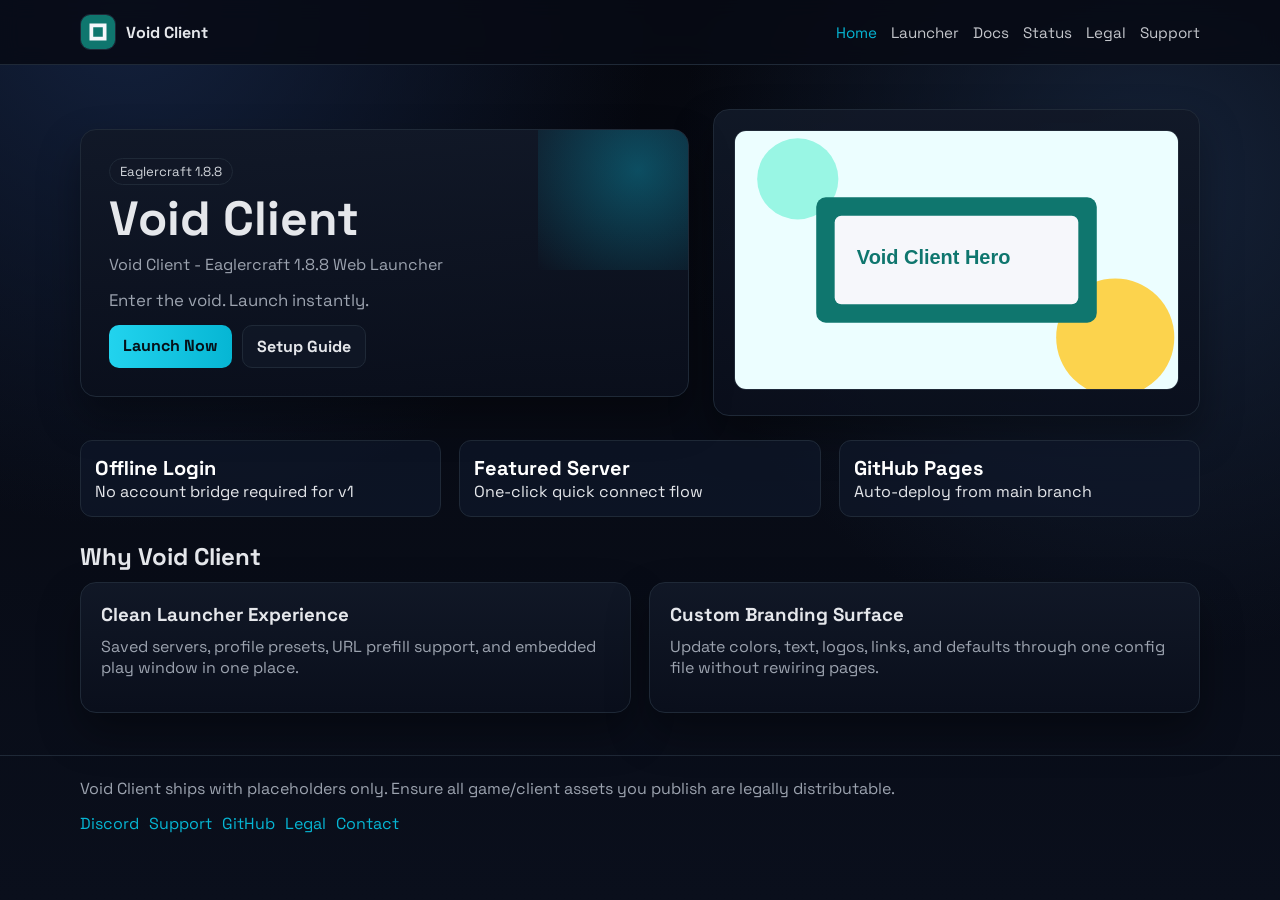
<file: index.html>
<!doctype html>
<html lang="en">
<head>
  <meta charset="UTF-8">
  <meta name="viewport" content="width=device-width, initial-scale=1.0">
  <meta name="description" content="Void Client - custom Eaglercraft 1.8.8 web launcher.">
  <link rel="manifest" href="manifest.webmanifest">
  <title>Void Client</title>
  <link rel="preconnect" href="https://fonts.googleapis.com">
  <link rel="preconnect" href="https://fonts.gstatic.com" crossorigin>
  <link href="https://fonts.googleapis.com/css2?family=Space+Grotesk:wght@400;500;700&display=swap" rel="stylesheet">
  <link rel="stylesheet" href="css/styles.css">
</head>
<body data-nav="home" data-page-title="Home">
  <header></header>
  <main class="container">
    <section class="hero">
      <article class="hero-card glow">
        <span class="pill">Eaglercraft 1.8.8</span>
        <h1 class="hero-title" id="hero-brand-name">Void Client</h1>
        <p id="brand-subtitle"></p>
        <p class="hero-copy" id="brand-tagline"></p>
        <div class="actions">
          <a class="button primary" href="launcher.html">Launch Now</a>
          <a class="button secondary" href="docs.html">Setup Guide</a>
        </div>
      </article>
      <article class="card">
        <img id="hero-image" src="" alt="" style="width:100%;border-radius:12px;border:1px solid var(--border);">
      </article>
    </section>

    <section class="grid-3">
      <article class="kpi"><strong>Offline Login</strong><span>No account bridge required for v1</span></article>
      <article class="kpi"><strong>Featured Server</strong><span>One-click quick connect flow</span></article>
      <article class="kpi"><strong>GitHub Pages</strong><span>Auto-deploy from main branch</span></article>
    </section>

    <h2 class="section-title">Why Void Client</h2>
    <section class="grid-2">
      <article class="card">
        <h3>Clean Launcher Experience</h3>
        <p>Saved servers, profile presets, URL prefill support, and embedded play window in one place.</p>
      </article>
      <article class="card">
        <h3>Custom Branding Surface</h3>
        <p>Update colors, text, logos, links, and defaults through one config file without rewiring pages.</p>
      </article>
    </section>
  </main>
  <footer></footer>

  <script src="site-config.js"></script>
  <script src="js/common.js"></script>
  <script>
    AppCommon.init();
    document.getElementById("hero-brand-name").textContent = SITE_CONFIG.brand.name;
    document.getElementById("brand-tagline").textContent = SITE_CONFIG.brand.tagline;
  </script>
</body>
</html>
</file>
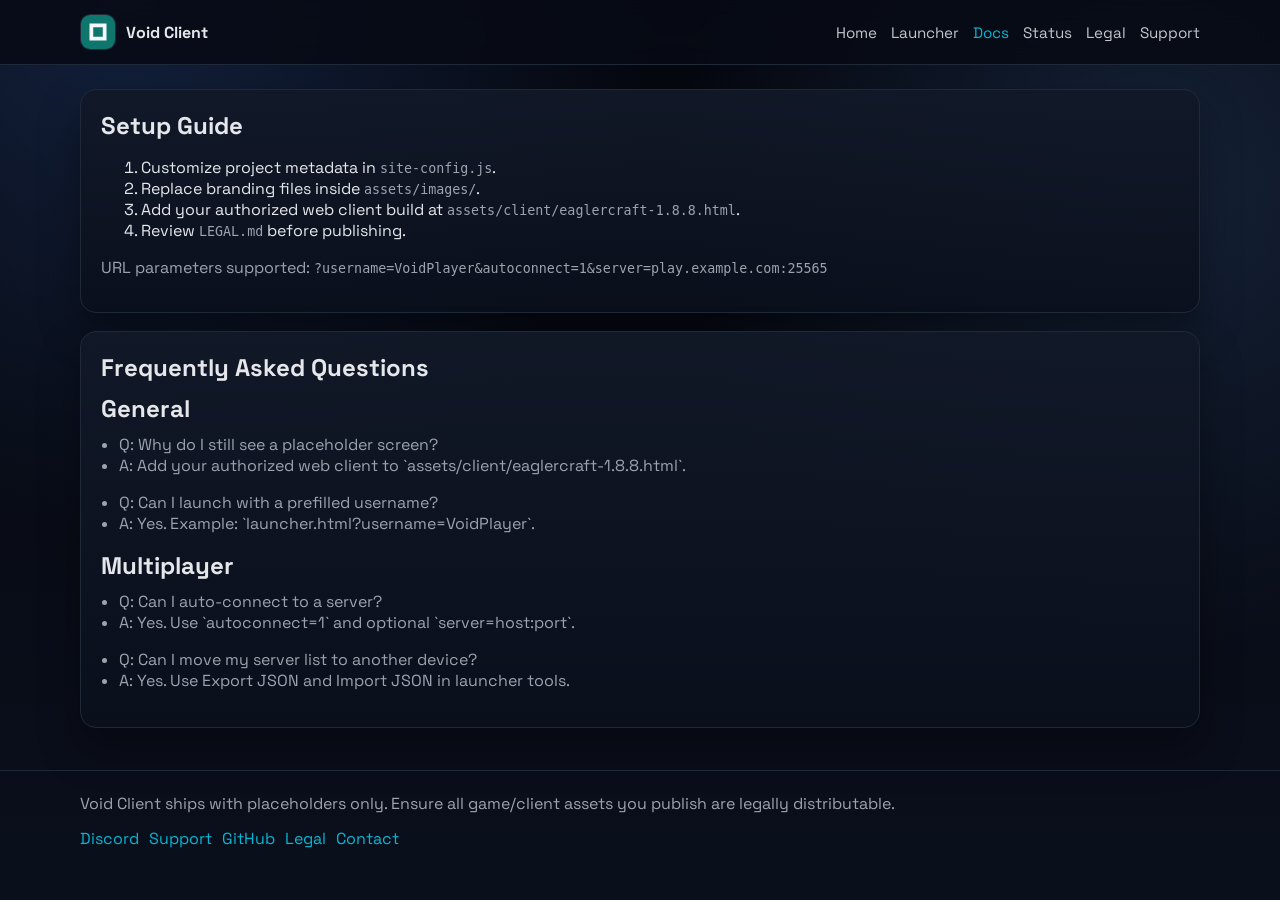
<file: docs.html>
<!doctype html>
<html lang="en">
<head>
  <meta charset="UTF-8">
  <meta name="viewport" content="width=device-width, initial-scale=1.0">
  <meta name="description" content="Void Client setup docs and FAQ.">
  <title>Void Client | Docs</title>
  <link rel="preconnect" href="https://fonts.googleapis.com">
  <link rel="preconnect" href="https://fonts.gstatic.com" crossorigin>
  <link href="https://fonts.googleapis.com/css2?family=Space+Grotesk:wght@400;500;700&display=swap" rel="stylesheet">
  <link rel="stylesheet" href="css/styles.css">
</head>
<body data-nav="docs" data-page-title="Docs">
  <header></header>

  <main class="container" style="padding-top:24px;">
    <article class="card">
      <h1>Setup Guide</h1>
      <ol>
        <li>Customize project metadata in <small class="mono">site-config.js</small>.</li>
        <li>Replace branding files inside <small class="mono">assets/images/</small>.</li>
        <li>Add your authorized web client build at <small class="mono">assets/client/eaglercraft-1.8.8.html</small>.</li>
        <li>Review <small class="mono">LEGAL.md</small> before publishing.</li>
      </ol>
      <p>URL parameters supported: <small class="mono">?username=VoidPlayer&autoconnect=1&server=play.example.com:25565</small></p>
    </article>

    <article class="card" style="margin-top:18px;">
      <h2>Frequently Asked Questions</h2>
      <div id="faq-content"></div>
    </article>
  </main>

  <footer></footer>

  <script src="site-config.js"></script>
  <script src="js/common.js"></script>
  <script>
    AppCommon.init();
    AppCommon.fillMarkdownFile("faq-content", "content/faq.md");
  </script>
</body>
</html>
</file>
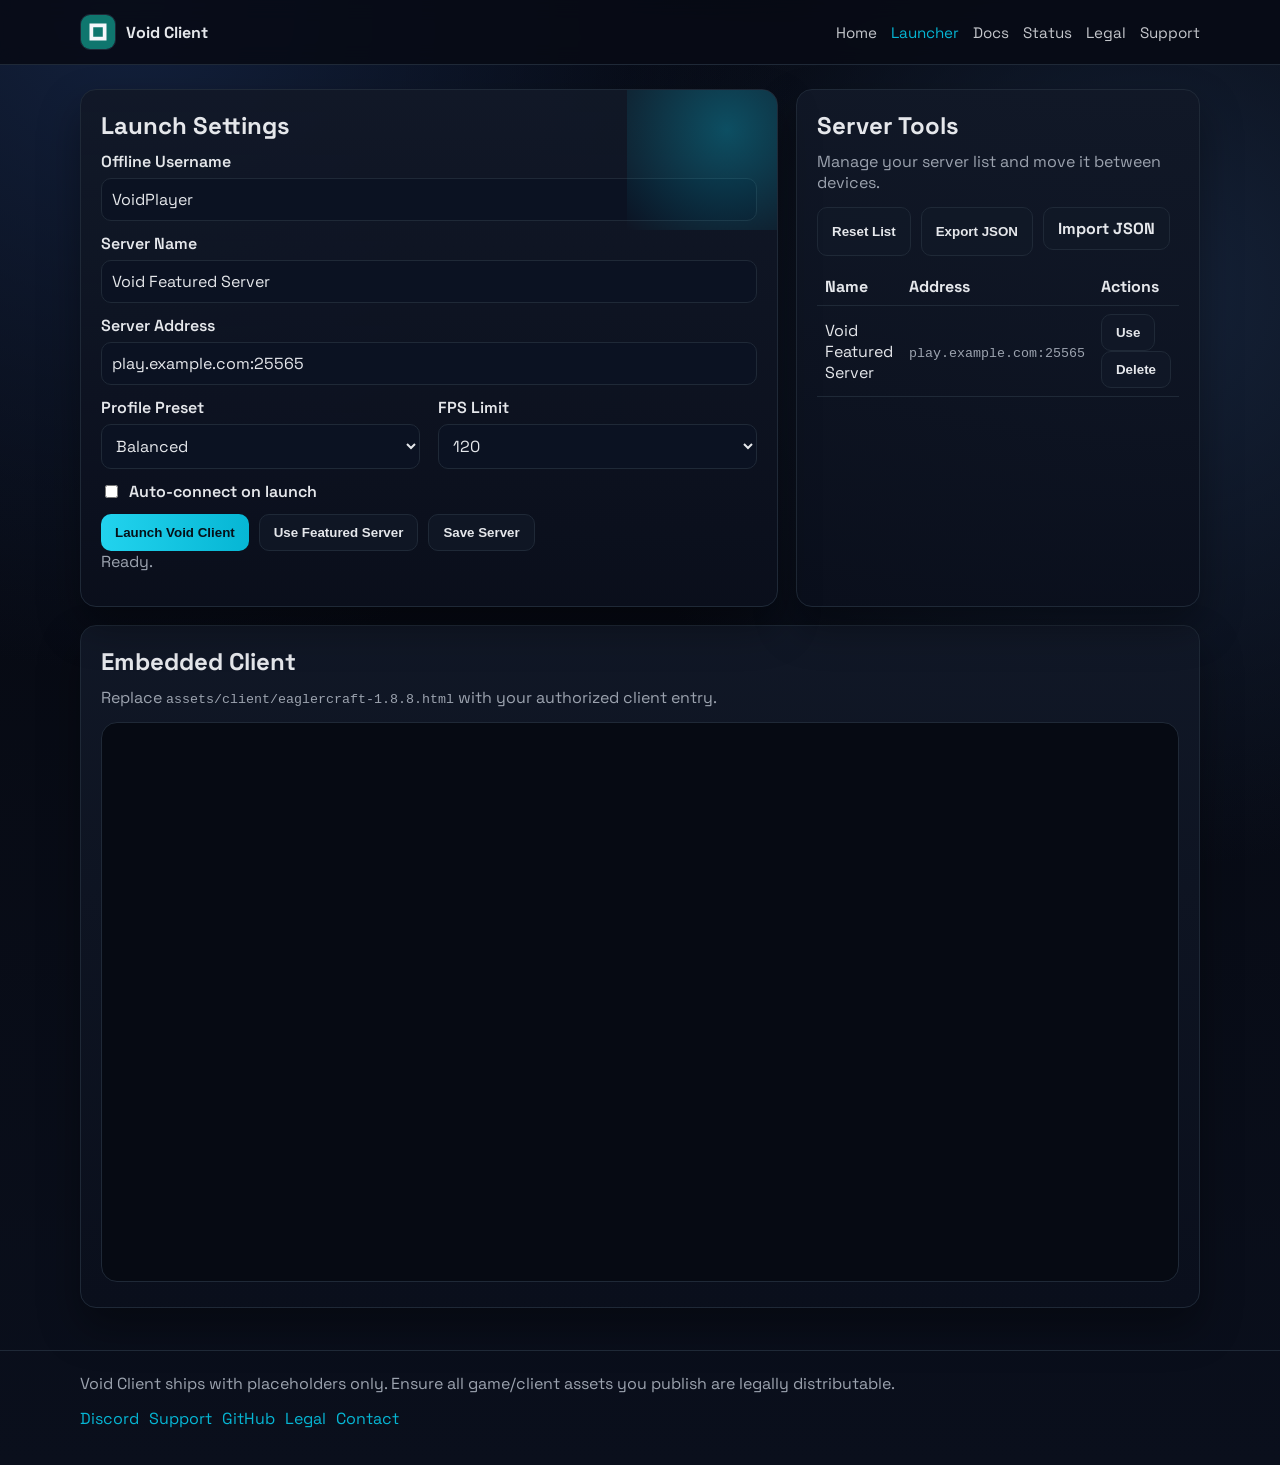
<file: launcher.html>
<!doctype html>
<html lang="en">
<head>
  <meta charset="UTF-8">
  <meta name="viewport" content="width=device-width, initial-scale=1.0">
  <meta name="description" content="Launch Void Client in browser with saved server tools.">
  <link rel="manifest" href="manifest.webmanifest">
  <title>Void Client | Launcher</title>
  <link rel="preconnect" href="https://fonts.googleapis.com">
  <link rel="preconnect" href="https://fonts.gstatic.com" crossorigin>
  <link href="https://fonts.googleapis.com/css2?family=Space+Grotesk:wght@400;500;700&display=swap" rel="stylesheet">
  <link rel="stylesheet" href="css/styles.css">
</head>
<body data-nav="launcher" data-page-title="Launcher">
  <header></header>

  <main class="container" style="padding-top:24px;">
    <section class="split">
      <article class="card glow">
        <h2>Launch Settings</h2>
        <div class="form-row">
          <label for="username">Offline Username</label>
          <input id="username" placeholder="VoidPlayer">
        </div>
        <div class="form-row">
          <label for="server-name">Server Name</label>
          <input id="server-name" placeholder="Void SMP">
        </div>
        <div class="form-row">
          <label for="server-address">Server Address</label>
          <input id="server-address" placeholder="play.example.com:25565">
        </div>
        <div class="grid-2">
          <div class="form-row">
            <label for="profile">Profile Preset</label>
            <select id="profile">
              <option value="balanced">Balanced</option>
              <option value="performance">Performance</option>
              <option value="visual">Visual</option>
            </select>
          </div>
          <div class="form-row">
            <label for="fps-limit">FPS Limit</label>
            <select id="fps-limit">
              <option value="60">60</option>
              <option value="120">120</option>
              <option value="240">240</option>
              <option value="unlimited">Unlimited</option>
            </select>
          </div>
        </div>
        <div class="form-row inline">
          <input id="auto-connect" type="checkbox" style="width:auto;">
          <label for="auto-connect" style="margin:0;">Auto-connect on launch</label>
        </div>
        <div class="actions">
          <button id="launch-btn" class="button primary">Launch Void Client</button>
          <button id="quick-featured" class="button secondary">Use Featured Server</button>
          <button id="save-server" class="button secondary">Save Server</button>
        </div>
        <p id="launch-status">Ready.</p>
      </article>

      <article class="card">
        <h2>Server Tools</h2>
        <p>Manage your server list and move it between devices.</p>
        <div class="actions" style="margin-bottom:12px;">
          <button id="reset-servers" class="button secondary">Reset List</button>
          <button id="export-servers" class="button secondary">Export JSON</button>
          <label class="button secondary" for="import-servers">Import JSON</label>
          <input id="import-servers" type="file" accept="application/json" style="display:none;">
        </div>
        <table class="table">
          <thead>
            <tr><th>Name</th><th>Address</th><th>Actions</th></tr>
          </thead>
          <tbody id="servers-body"></tbody>
        </table>
      </article>
    </section>

    <section class="card" style="margin-top:18px;">
      <h2>Embedded Client</h2>
      <p>Replace <small class="mono">assets/client/eaglercraft-1.8.8.html</small> with your authorized client entry.</p>
      <iframe id="client-frame" class="launch-embed" title="Void Client"></iframe>
    </section>
  </main>

  <footer></footer>

  <script src="site-config.js"></script>
  <script src="js/common.js"></script>
  <script src="js/launcher.js"></script>
  <script>
    AppCommon.init();
    LauncherApp.init();
  </script>
</body>
</html>
</file>
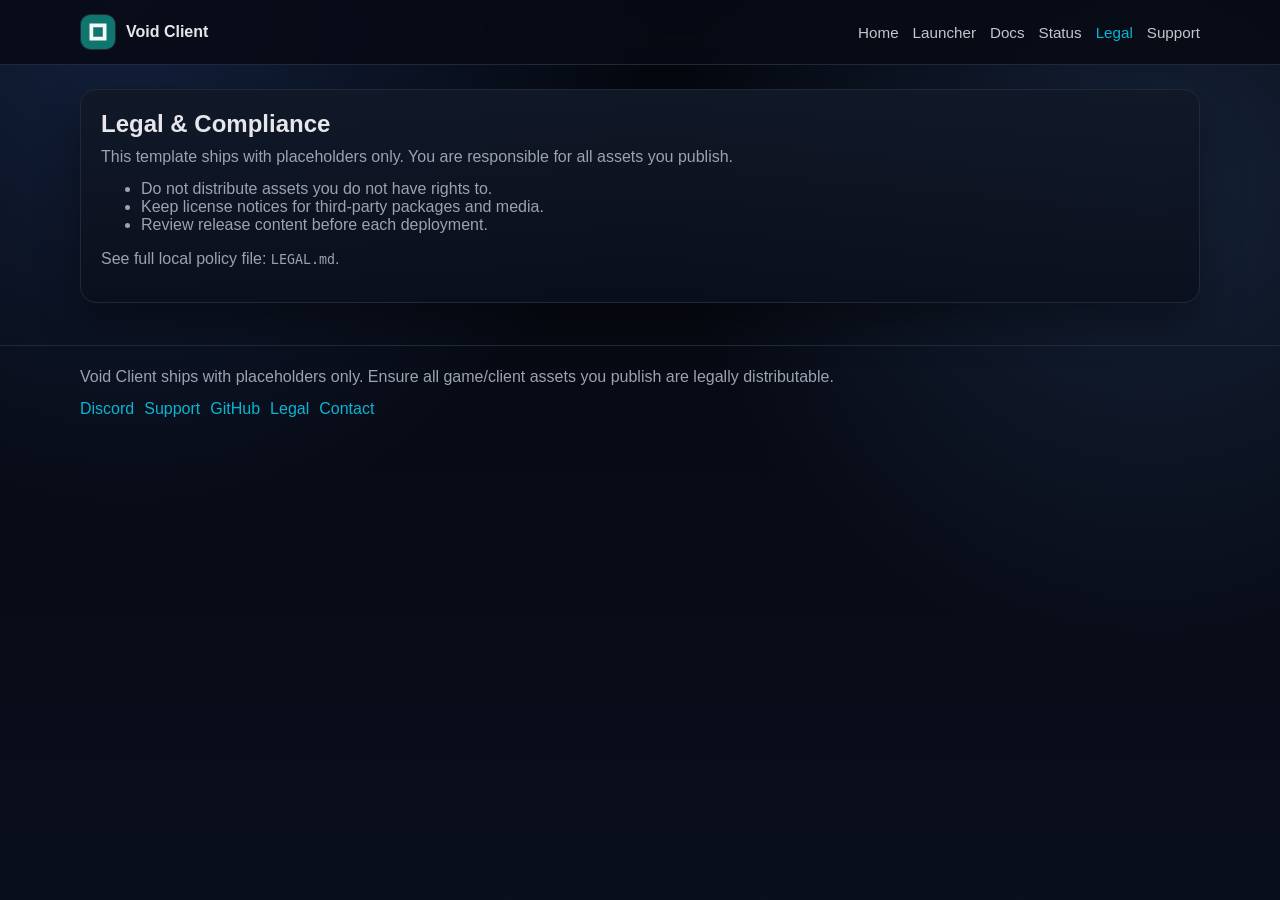
<file: legal.html>
<!doctype html>
<html lang="en">
<head>
  <meta charset="UTF-8">
  <meta name="viewport" content="width=device-width, initial-scale=1.0">
  <meta name="description" content="Void Client legal and compliance policy.">
  <title>Void Client | Legal</title>
  <link rel="stylesheet" href="css/styles.css">
</head>
<body data-nav="legal" data-page-title="Legal">
  <header></header>
  <main class="container" style="padding-top:24px;">
    <article class="card">
      <h1>Legal & Compliance</h1>
      <p>This template ships with placeholders only. You are responsible for all assets you publish.</p>
      <ul>
        <li>Do not distribute assets you do not have rights to.</li>
        <li>Keep license notices for third-party packages and media.</li>
        <li>Review release content before each deployment.</li>
      </ul>
      <p>See full local policy file: <small class="mono">LEGAL.md</small>.</p>
    </article>
  </main>
  <footer></footer>
  <script src="site-config.js"></script>
  <script src="js/common.js"></script>
  <script>AppCommon.init();</script>
</body>
</html>
</file>
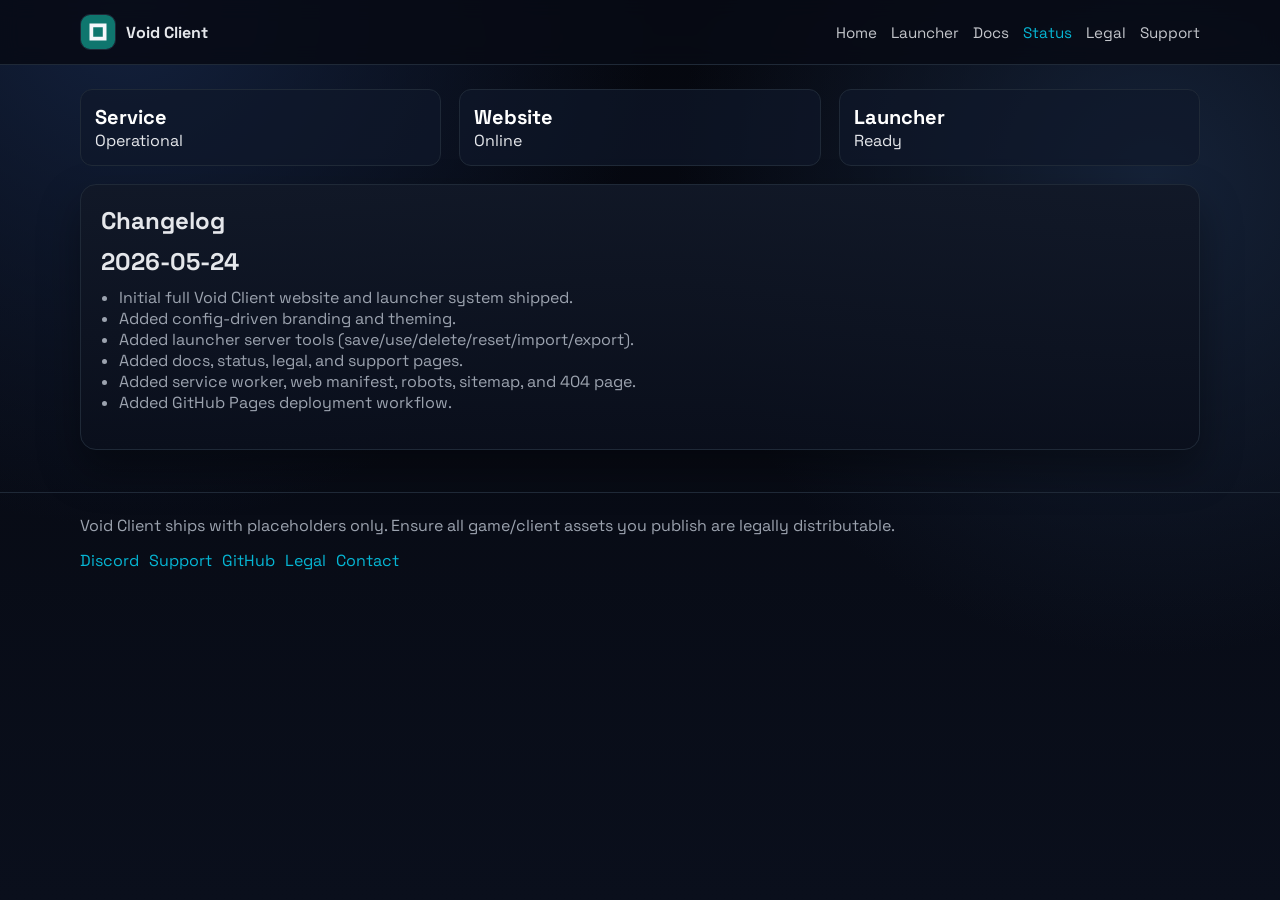
<file: status.html>
<!doctype html>
<html lang="en">
<head>
  <meta charset="UTF-8">
  <meta name="viewport" content="width=device-width, initial-scale=1.0">
  <meta name="description" content="Void Client public status and changelog.">
  <title>Void Client | Status</title>
  <link rel="preconnect" href="https://fonts.googleapis.com">
  <link rel="preconnect" href="https://fonts.gstatic.com" crossorigin>
  <link href="https://fonts.googleapis.com/css2?family=Space+Grotesk:wght@400;500;700&display=swap" rel="stylesheet">
  <link rel="stylesheet" href="css/styles.css">
</head>
<body data-nav="status" data-page-title="Status">
  <header></header>

  <main class="container" style="padding-top:24px;">
    <section class="grid-3" style="margin-bottom:18px;">
      <article class="kpi"><strong>Service</strong><span>Operational</span></article>
      <article class="kpi"><strong>Website</strong><span>Online</span></article>
      <article class="kpi"><strong>Launcher</strong><span>Ready</span></article>
    </section>

    <article class="card">
      <h1>Changelog</h1>
      <div id="changelog-content"></div>
    </article>
  </main>

  <footer></footer>

  <script src="site-config.js"></script>
  <script src="js/common.js"></script>
  <script>
    AppCommon.init();
    AppCommon.fillMarkdownFile("changelog-content", "content/changelog.md");
  </script>
</body>
</html>
</file>
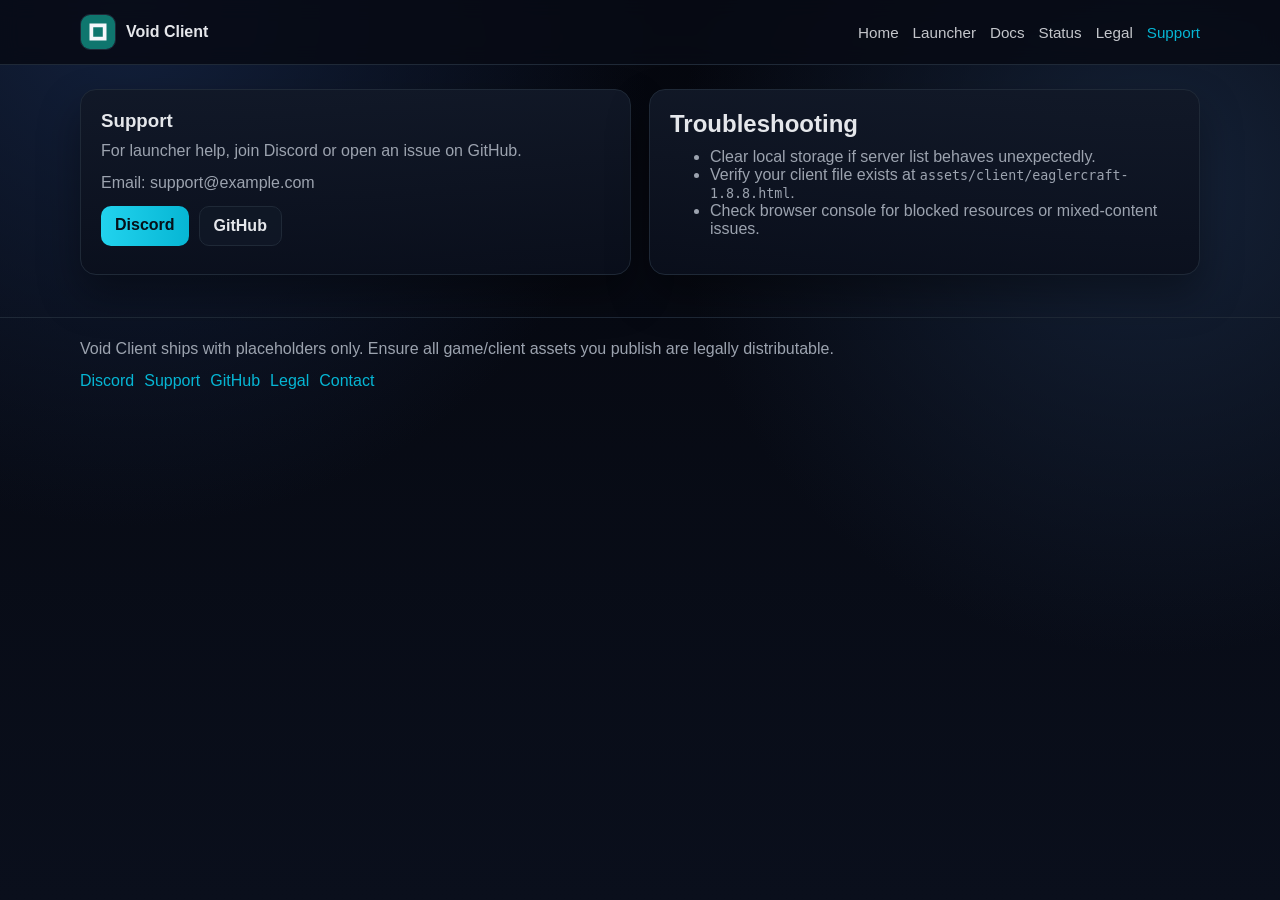
<file: support.html>
<!doctype html>
<html lang="en">
<head>
  <meta charset="UTF-8">
  <meta name="viewport" content="width=device-width, initial-scale=1.0">
  <meta name="description" content="Void Client support and contact page.">
  <title>Void Client | Support</title>
  <link rel="stylesheet" href="css/styles.css">
</head>
<body data-nav="support" data-page-title="Support">
  <header></header>
  <main class="container" style="padding-top:24px;">
    <section class="grid-2">
      <article class="card">
        <h1>Support</h1>
        <p>For launcher help, join Discord or open an issue on GitHub.</p>
        <p>Email: <span id="support-email">support@example.com</span></p>
        <div class="actions">
          <a class="button primary" id="link-discord" href="#" target="_blank" rel="noreferrer">Discord</a>
          <a class="button secondary" id="link-github" href="#" target="_blank" rel="noreferrer">GitHub</a>
        </div>
      </article>
      <article class="card">
        <h2>Troubleshooting</h2>
        <ul>
          <li>Clear local storage if server list behaves unexpectedly.</li>
          <li>Verify your client file exists at <small class="mono">assets/client/eaglercraft-1.8.8.html</small>.</li>
          <li>Check browser console for blocked resources or mixed-content issues.</li>
        </ul>
      </article>
    </section>
  </main>
  <footer></footer>
  <script src="site-config.js"></script>
  <script src="js/common.js"></script>
  <script>AppCommon.init();</script>
</body>
</html>
</file>
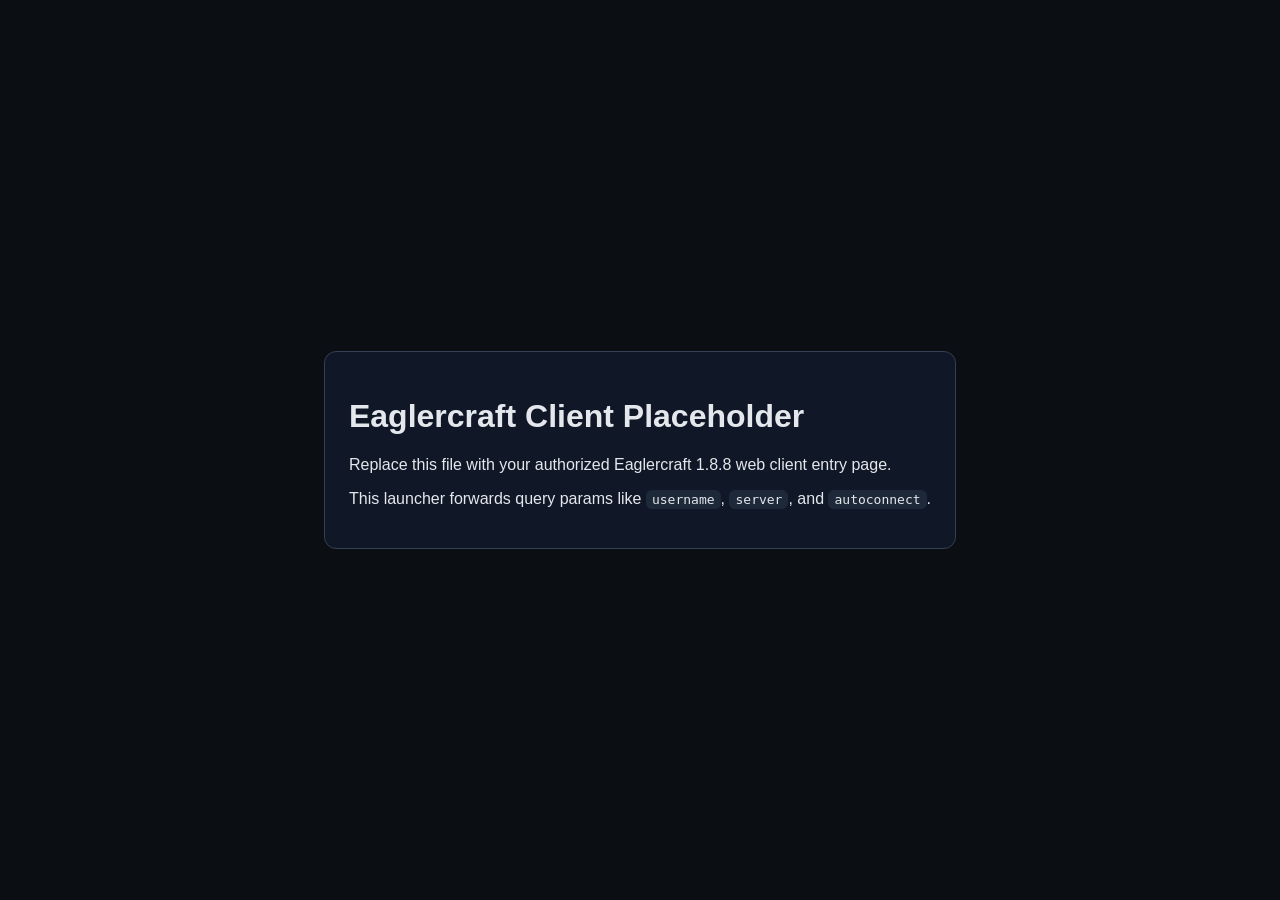
<file: assets/client/eaglercraft-1.8.8.html>
<!doctype html>
<html lang="en">
<head>
  <meta charset="UTF-8">
  <meta name="viewport" content="width=device-width, initial-scale=1.0">
  <title>Client Placeholder</title>
  <style>
    body { margin: 0; display: grid; place-items: center; min-height: 100vh; font-family: sans-serif; background: #0b0f14; color: #e4e7ec; }
    .box { max-width: 720px; padding: 24px; border: 1px solid #344054; border-radius: 12px; background: #101828; }
    code { background: #1d2939; padding: 2px 6px; border-radius: 6px; }
  </style>
</head>
<body>
  <div class="box">
    <h1>Eaglercraft Client Placeholder</h1>
    <p>Replace this file with your authorized Eaglercraft 1.8.8 web client entry page.</p>
    <p>This launcher forwards query params like <code>username</code>, <code>server</code>, and <code>autoconnect</code>.</p>
  </div>
</body>
</html>
</file>
<file: css/styles.css>
:root {
  --bg: #0a0f1c;
  --surface: #111827;
  --surface-2: #0f172a;
  --text: #e5e7eb;
  --muted: #9ca3af;
  --primary: #06b6d4;
  --accent: #f97316;
  --border: #1f2937;
  --radius: 16px;
  --shadow: 0 20px 40px rgba(0, 0, 0, 0.35);
}

* { box-sizing: border-box; }

html, body { margin: 0; padding: 0; }

body {
  font-family: "Space Grotesk", "Segoe UI", sans-serif;
  color: var(--text);
  background:
    radial-gradient(circle at 10% 0%, #13213d 0%, rgba(19,33,61,0) 36%),
    radial-gradient(circle at 90% 20%, #152238 0%, rgba(21,34,56,0) 35%),
    linear-gradient(180deg, #05070e 0%, var(--bg) 100%);
  min-height: 100vh;
}

a { color: var(--primary); text-decoration: none; }
a:hover { opacity: 0.9; }

.container { width: min(1120px, 92vw); margin: 0 auto; }

header {
  position: sticky;
  top: 0;
  z-index: 30;
  border-bottom: 1px solid var(--border);
  background: rgba(7, 11, 21, 0.88);
  backdrop-filter: blur(10px);
}

.nav {
  display: flex;
  align-items: center;
  justify-content: space-between;
  gap: 12px;
  padding: 14px 0;
}

.brand {
  display: flex;
  align-items: center;
  gap: 10px;
  color: var(--text);
  font-weight: 700;
}

.brand img {
  width: 36px;
  height: 36px;
  border-radius: 10px;
  border: 1px solid var(--border);
  background: var(--surface-2);
}

.nav-links {
  display: flex;
  gap: 14px;
  font-size: 0.95rem;
}

.nav-links a {
  color: var(--text);
  opacity: 0.85;
}

.nav-links a.active,
.nav-links a:hover {
  opacity: 1;
  color: var(--primary);
}

.hero {
  display: grid;
  grid-template-columns: 1.25fr 1fr;
  gap: 24px;
  align-items: center;
  padding: 44px 0 24px;
}

.hero-title {
  font-size: clamp(2rem, 4vw, 3rem);
  line-height: 1.02;
  margin: 10px 0;
}

.hero-copy { font-size: 1.05rem; max-width: 56ch; }

.card,
.hero-card {
  border: 1px solid var(--border);
  border-radius: var(--radius);
  background: linear-gradient(180deg, rgba(17,24,39,0.95), rgba(10,15,28,0.9));
  box-shadow: var(--shadow);
}

.hero-card { padding: 28px; }
.card { padding: 20px; }

.glow {
  position: relative;
  overflow: hidden;
}

.glow::after {
  content: "";
  position: absolute;
  width: 200px;
  height: 200px;
  top: -60px;
  right: -50px;
  background: radial-gradient(circle, rgba(6,182,212,0.35), rgba(6,182,212,0));
  pointer-events: none;
}

h1, h2, h3 { margin: 0 0 10px; }
p { margin: 0 0 14px; color: var(--muted); }
ul { margin-top: 0; color: var(--muted); }

.pill {
  display: inline-block;
  font-size: 0.82rem;
  color: #d1d5db;
  border: 1px solid var(--border);
  padding: 4px 10px;
  border-radius: 999px;
  background: rgba(17, 24, 39, 0.65);
}

.actions { display: flex; gap: 10px; flex-wrap: wrap; }

.button {
  border: 0;
  cursor: pointer;
  border-radius: 10px;
  padding: 10px 14px;
  font-weight: 700;
  transition: transform 0.18s ease, filter 0.18s ease;
}

.button:hover { transform: translateY(-1px); filter: brightness(1.05); }

.button.primary {
  color: #061018;
  background: linear-gradient(90deg, #22d3ee, var(--primary));
}

.button.secondary {
  color: var(--text);
  border: 1px solid var(--border);
  background: rgba(17, 24, 39, 0.75);
}

.button.danger {
  color: #fecaca;
  border: 1px solid #7f1d1d;
  background: rgba(127, 29, 29, 0.25);
}

.grid-2 { display: grid; grid-template-columns: 1fr 1fr; gap: 18px; }
.grid-3 { display: grid; grid-template-columns: repeat(3, 1fr); gap: 18px; }

.kpi {
  padding: 14px;
  border-radius: 12px;
  border: 1px solid var(--border);
  background: rgba(15, 23, 42, 0.7);
}

.kpi strong {
  display: block;
  font-size: 1.25rem;
  color: #fff;
}

.form-row { margin-bottom: 12px; }
label { display: block; font-weight: 600; margin-bottom: 6px; }

input, select, textarea {
  width: 100%;
  padding: 10px;
  border-radius: 10px;
  border: 1px solid var(--border);
  background: #0b1222;
  color: var(--text);
  font: inherit;
}

input:focus, select:focus, textarea:focus {
  outline: 2px solid rgba(34,211,238,0.3);
  border-color: var(--primary);
}

.inline { display: flex; gap: 8px; align-items: center; }
small.mono { font-family: ui-monospace, Menlo, monospace; color: var(--muted); }

.table { width: 100%; border-collapse: collapse; }
.table th, .table td {
  text-align: left;
  border-bottom: 1px solid var(--border);
  padding: 8px;
}

.launch-embed {
  width: 100%;
  min-height: 560px;
  border: 1px solid var(--border);
  border-radius: var(--radius);
  background: #060a13;
}

.split {
  display: grid;
  grid-template-columns: 2fr 1fr;
  gap: 18px;
}

.markdown p { margin-bottom: 10px; }
.markdown h3 { margin-top: 14px; }
.markdown ul { padding-left: 18px; }

footer {
  margin-top: 42px;
  border-top: 1px solid var(--border);
  padding: 22px 0 36px;
}

.footer-links {
  display: flex;
  gap: 10px;
  flex-wrap: wrap;
}

.section-title { margin: 24px 0 10px; }

@media (max-width: 900px) {
  .hero, .grid-2, .grid-3, .split { grid-template-columns: 1fr; }
  .nav { flex-wrap: wrap; }
  .nav-links { flex-wrap: wrap; gap: 10px; }
}
</file>
